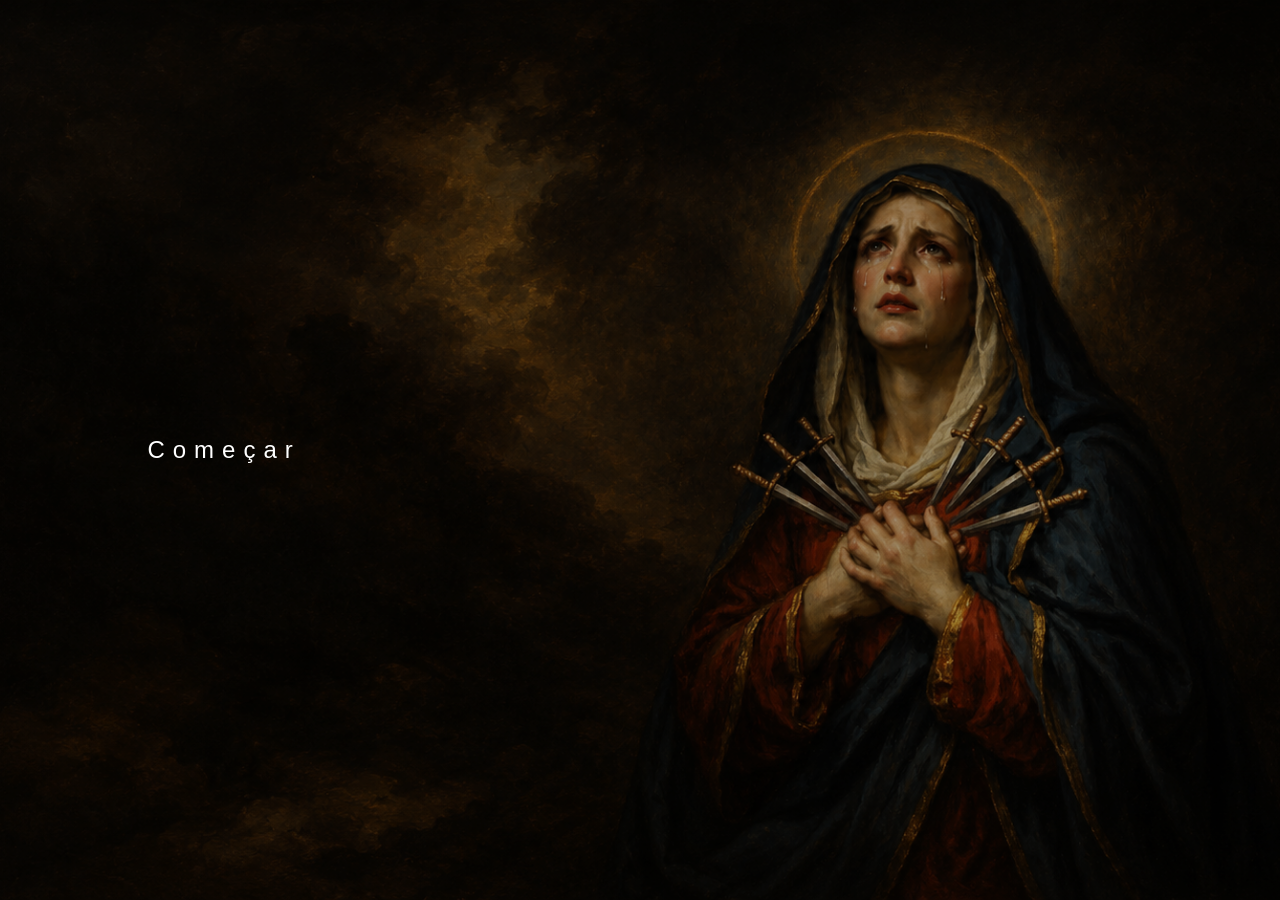
<file: index.html>
<!-- index.html -->

<!DOCTYPE html>
<html lang="pt-br">
<head>
  <meta charset="UTF-8">
  <meta name="viewport" content="width=device-width, initial-scale=1.0">
  <title>Quiz de Maria</title>
   
<link rel="stylesheet" href="entrada.css">
 
</head>
<body>

  <div class="container">

 
<a href="quiz.html" class="btn" id="startBtn">
    <span>C</span>
    <span>o</span>
    <span>m</span>
    <span>e</span>
    <span>ç</span>
    <span>a</span>
    <span>r</span>
</a>
  </div>
<script>
const botao = document.getElementById("startBtn");

botao.addEventListener("click", function(e){
    e.preventDefault();

    botao.classList.add("explodir");

    setTimeout(() => {
        window.location.href = "quiz.html";
    }, 800);
});
</script>
</body>
</html>
</file>
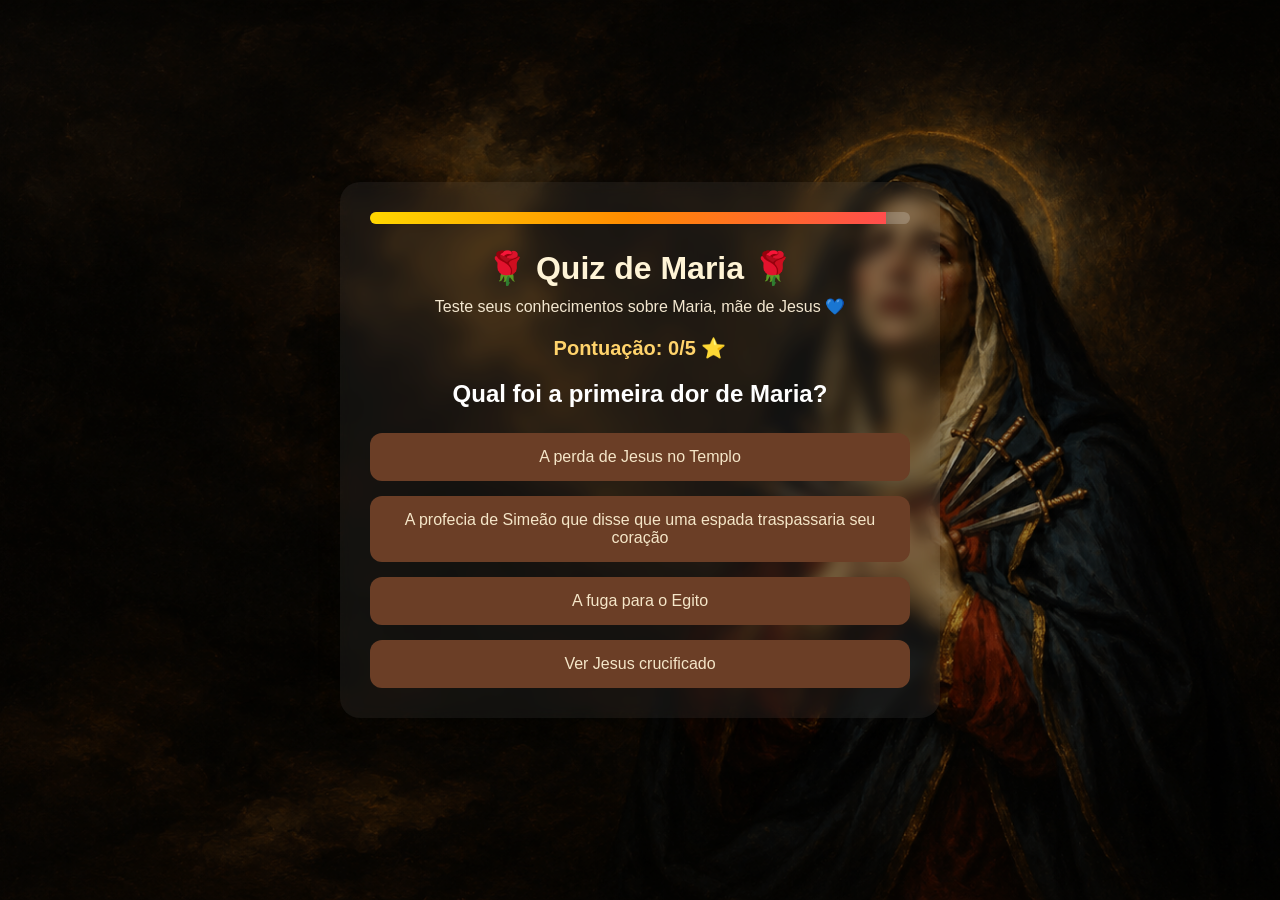
<file: quiz.html>
<!DOCTYPE html>
<html lang="pt-br">
<head>
  <meta charset="UTF-8">
  <meta name="viewport" content="width=device-width, initial-scale=1.0">
  <title>Quiz de Maria</title>
  <link rel="stylesheet" href="quiz.css">
</head>
<body>

  <div class="quiz-container">

    <div class="timer-container">
      <div id="timer-bar"></div>
    </div>

    <h1>🌹 Quiz de Maria 🌹</h1>

    <p class="subtitulo">
      Teste seus conhecimentos sobre Maria, mãe de Jesus 💙
    </p>

    <div class="pontuacao">
      Pontuação: <span id="score">0</span>/5 ⭐
    </div>

    <div id="quiz">

      <h2 id="question"></h2>

      <div class="answers">
        <button class="answer-btn"></button>
        <button class="answer-btn"></button>
        <button class="answer-btn"></button>
        <button class="answer-btn"></button>
      </div>

      <div id="explanation" class="explanation"></div>

    </div>

    <button id="next-btn">Próxima</button>

  </div>

  <script src="quiz.js"></script>
</body>
</html>
</file>
<file: entrada.css>
/* RESET */
*{
    margin:0;
    padding:0;
    box-sizing:border-box;
    font-family:Arial, Helvetica, sans-serif;
}

html{
    width:100%;
    height:100%;
}

/* BODY */
body{
    margin:0;
    padding:0;
    min-height:100vh;
    display:flex;
    justify-content:center;
    align-items:center;

    background-image:url("img/maria.jpeg");
    background-size:cover;
    background-position:center center;
    background-repeat:no-repeat;
    background-attachment:fixed;

    overflow-x:hidden;
    position:relative;
    animation:fadeIn 1s ease;
}

/* IMAGEM PARA COMPUTADOR */
@media(min-width:1024px){
    body{
        background-image:url("img/maria com fundo para pc.png");
    }
}

/* CAMADA ESCURA */
body::before{
    content:"";
    position:fixed;
    inset:0;
    background:rgba(0,0,0,0.35);
    z-index:0;
}

/* CONTAINER MAIOR */
.container{
    width:95%;
    max-width:900px;

    position:absolute;
    left:8%;
    top:50%;
    transform:translateY(-50%);

    z-index:2;
}

/* TITULO */
h1{
    color:#fff4d6;
    margin-bottom:20px;
    font-size:40px;
    text-shadow:0 0 10px rgba(255,215,120,0.3);
}

/* TEXTO */
p{
    color:#f3e7d0;
    margin-bottom:30px;
    font-size:18px;
}

/* BOTÃO */
.btn{
    display:inline-flex;
    gap:8px;
    padding:18px 45px;
    color:white;
    text-decoration:none;
    border-radius:15px;
    font-size:24px;
    transition:0.3s;
    position:relative;
    overflow:visible;
    cursor:pointer;
}

/* HOVER */
.btn:hover{
    transform:scale(1.05);
}

/* CADA LETRA */
.btn span{
    display:inline-block;
    transition:
        transform 1.8s ease-out,
        opacity 1.8s ease-out;
}
.btn:hover span{
    text-shadow:0 0 8px rgba(255,255,255,0.6);
}

/* LETRAS SE DISTANCIANDO */
.btn.explodir span:nth-child(1){
    transform:translateX(-180px);
    opacity:0;
}

.btn.explodir span:nth-child(2){
    transform:translateX(-120px);
    opacity:0;
}

.btn.explodir span:nth-child(3){
    transform:translateX(-60px);
    opacity:0;
}

.btn.explodir span:nth-child(4){
    transform:translateX(0px);
    opacity:0;
}

.btn.explodir span:nth-child(5){
    transform:translateX(60px);
    opacity:0;
}

.btn.explodir span:nth-child(6){
    transform:translateX(120px);
    opacity:0;
}

.btn.explodir span:nth-child(7){
    transform:translateX(180px);
    opacity:0;
}

/* ANIMAÇÃO DE ENTRADA */
@keyframes fadeIn{
    from{
        opacity:0;
        filter:blur(10px);
    }
    to{
        opacity:1;
        filter:blur(0px);
    }
}

/* SAÍDA */
.fade-out{
    animation:fadeOut 1.2s ease forwards;
}

@keyframes fadeOut{
    from{
        opacity:1;
    }

    to{
        opacity:0;
    }
}
</file>
<file: quiz.css>
*{
    margin:0;
    padding:0;
    box-sizing:border-box;
    font-family: Arial, Helvetica, sans-serif;
}

body{
    min-height:100vh;
    display:flex;
    justify-content:center;
    align-items:center;
    background-image:url("img/maria.jpeg");
    background-size:cover;
    background-position:center;
    background-repeat:no-repeat;
    background-attachment:fixed;
    position:relative;
}

@media(min-width:1024px){
    body{
        background-image:url("img/maria com fundo para pc.png");
    }
}

body::before{
    content:"";
    position:fixed;
    inset:0;
    background:rgba(0,0,0,0.35);
}

.quiz-container{
    width:90%;
    max-width:600px;
    background:rgba(78, 78, 78, 0.18);
    backdrop-filter:blur(8px);
    padding:30px;
    border-radius:20px;
    text-align:center;
    position:relative;
    z-index:2;
    box-shadow:0 0 20px rgba(0,0,0,0.35);
    transition:0.4s;
}

.quiz-container.correct{
    background:rgba(0,255,100,0.25);
}

.quiz-container.wrong{
    background:rgba(255,0,0,0.25);
}

.timer-container{
    width:100%;
    height:12px;
    background:rgba(255,255,255,0.2);
    border-radius:10px;
    overflow:hidden;
    margin-bottom:25px;
}

#timer-bar{
    height:100%;
    width:100%;
    background:linear-gradient(90deg,#ffd700,#ff8c00,#ff4d4d);
    transition:width 0.1s linear;
}

h1{
    color:#fff4d6;
    margin-bottom:10px;
}

.subtitulo{
    color:#f3e7d0;
    margin-bottom:20px;
}

.pontuacao{
    margin-bottom:20px;
    font-size:20px;
    color:#ffd36b;
    font-weight:bold;
}

#question{
    color:white;
    margin-bottom:25px;
}

.answers{
    display:flex;
    flex-direction:column;
    gap:15px;
}

.answer-btn{
    padding:15px;
    border:none;
    border-radius:12px;
    background:#6b3e26;
    color:#f5e6c8;
    font-size:16px;
    cursor:pointer;
    transition:0.3s;
}

.answer-btn:hover{
    background:#8b5a2b;
    transform:scale(1.03);
}

.answer-btn:disabled{
    opacity:0.7;
    cursor:not-allowed;
}

.explanation{
    display:none;
    margin-top:20px;
    padding:18px;
    border-radius:14px;
    background:#f1d7a9;
    border:2px solid #d4af37;
    color:#5c3b1e;
    font-weight:700;
    line-height:1.8;
    font-size:17px;
}

#next-btn{
    margin-top:25px;
    padding:12px 30px;
    border:none;
    border-radius:12px;
    background:rgb(255, 255, 0);
    color:rgb(0, 0, 0);
    font-size:18px;
    cursor:pointer;
    display:none;
}
.answer-btn.correct-answer{
    background: #28a746de !important;
    color: rgb(0, 0, 0);
}


#restart-btn{
    margin-top:20px;
    padding:12px 30px;
    border:none;
    border-radius:12px;
    background:#0003b3ab;
    color:white;
    font-size:18px;
    cursor:pointer;
    transition:0.3s;
}

#restart-btn:hover{
    transform:scale(1.05);
    background:#015299;
}
</file>
